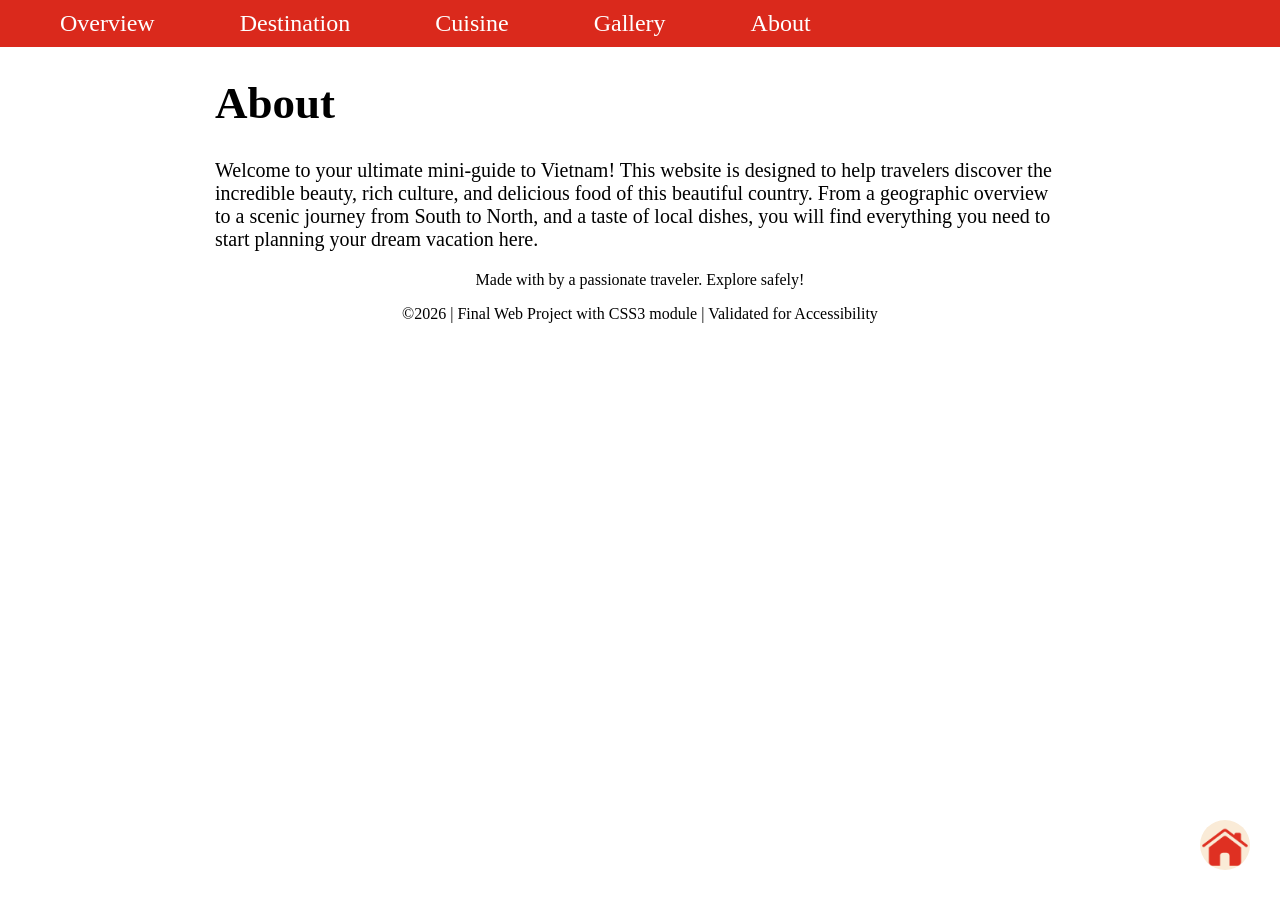
<file: about.html>
<!DOCTYPE html>
<html lang="en">
    <head>
        <meta charset="utf-8">
        <title>About this website</title>
        <link rel="stylesheet" href="css/style.css">
    </head>
    <body>
        <a class="skip-content" href="#about-main-content">Skip to Main Content</a>
        <header>
            <nav>
                <ul>
                    <li><a href="index.html">Overview</a></li>
                    <li><a href="destination.html">Destination</a></li>
                    <li><a href="food.html">Cuisine</a></li>
                    <li><a href="gallery.html">Gallery</a></li>
                    <li><a href="about.html">About</a></li>
                </ul>
            </nav>
        </header>
        <main id="about-main-content">
            <div class="content-card">
                <h1>About</h1>
                <P>Welcome to your ultimate mini-guide to Vietnam! This website is designed to help travelers discover the incredible beauty, rich culture, and delicious food of this beautiful country. From a geographic overview to a scenic journey from South to North, and a taste of local dishes, you will find everything you need to start planning your dream vacation here.</P>
            </div>
        </main>
        <a href="#" class="back-to-top" aria-label="Back to top">
            <img src="imgs/home.png" alt="Back to top icon">
        </a>
        <footer>
        <div class="footer">
            <p>Made with by a passionate traveler. Explore safely!</p>
            <p>&copy;2026 | Final Web Project with CSS3 module | Validated for Accessibility</p>
        </div>
    </footer>
    </body>
</html>
</file>
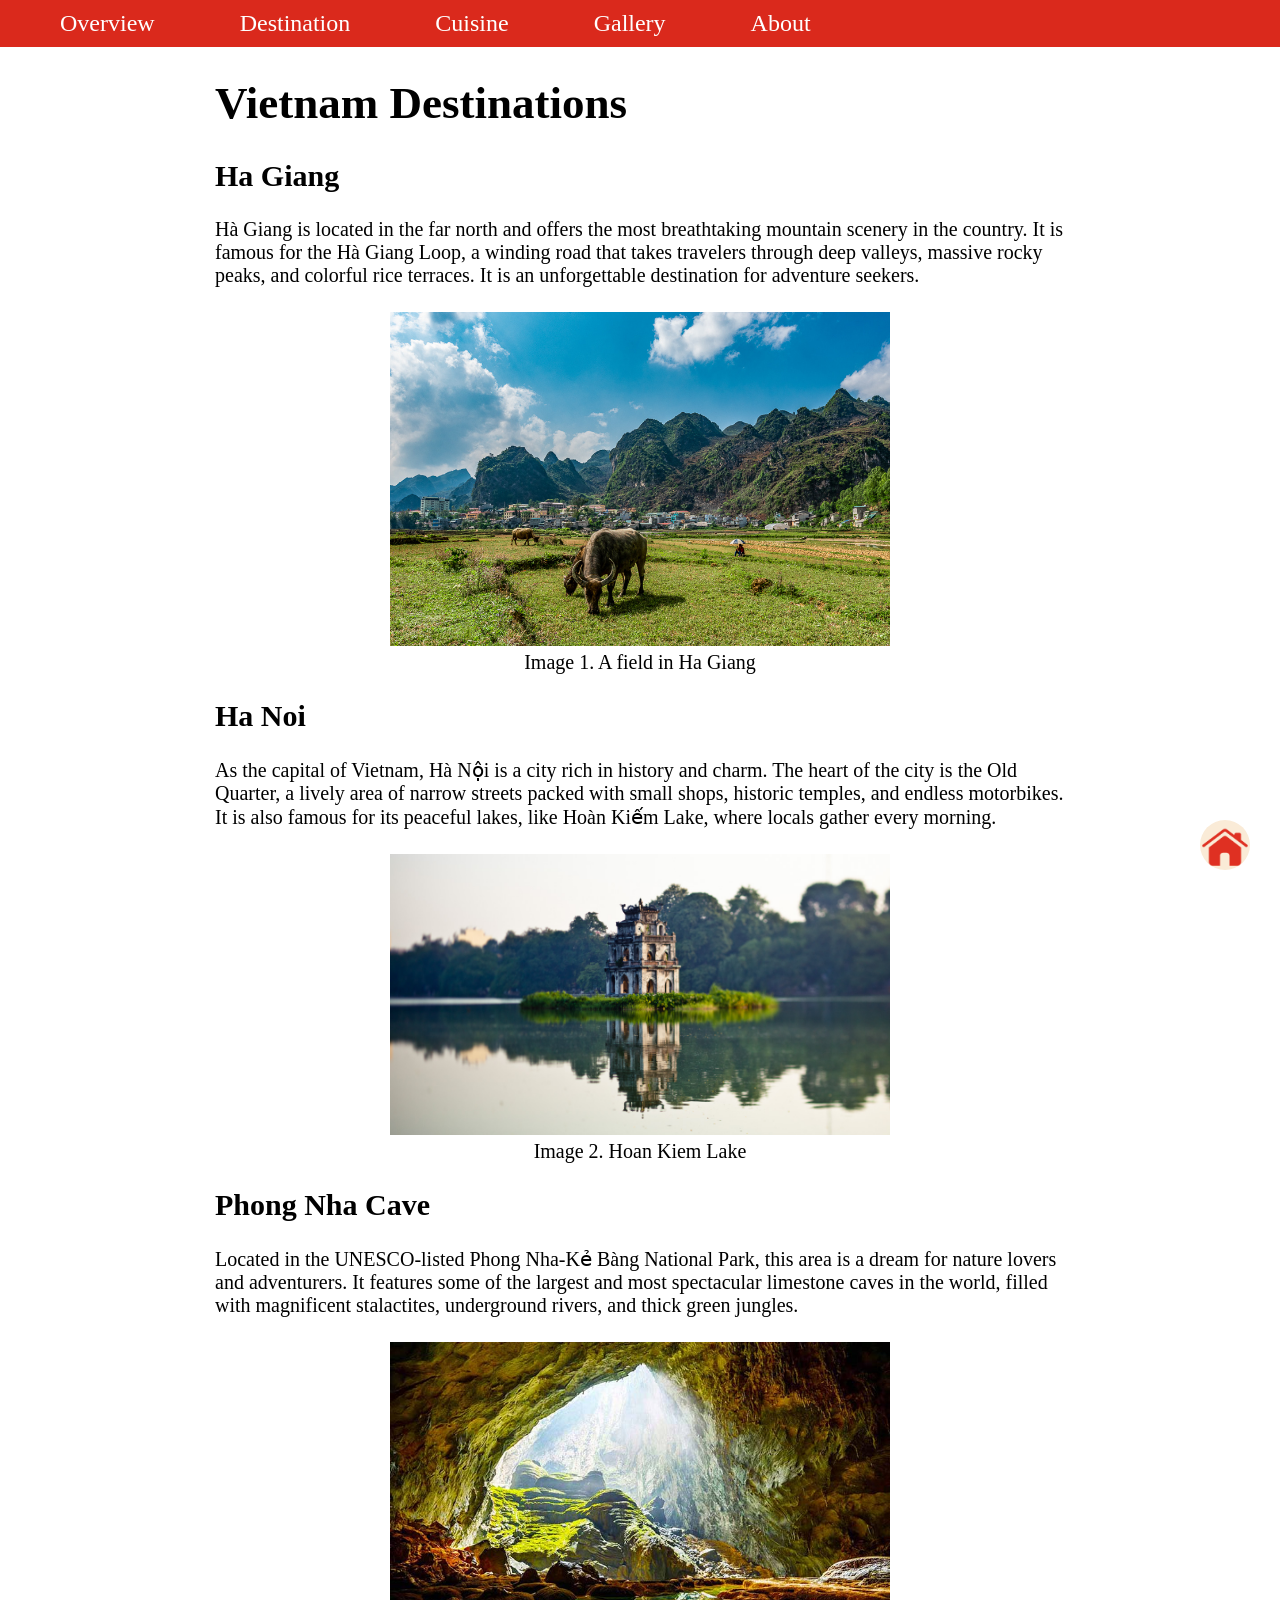
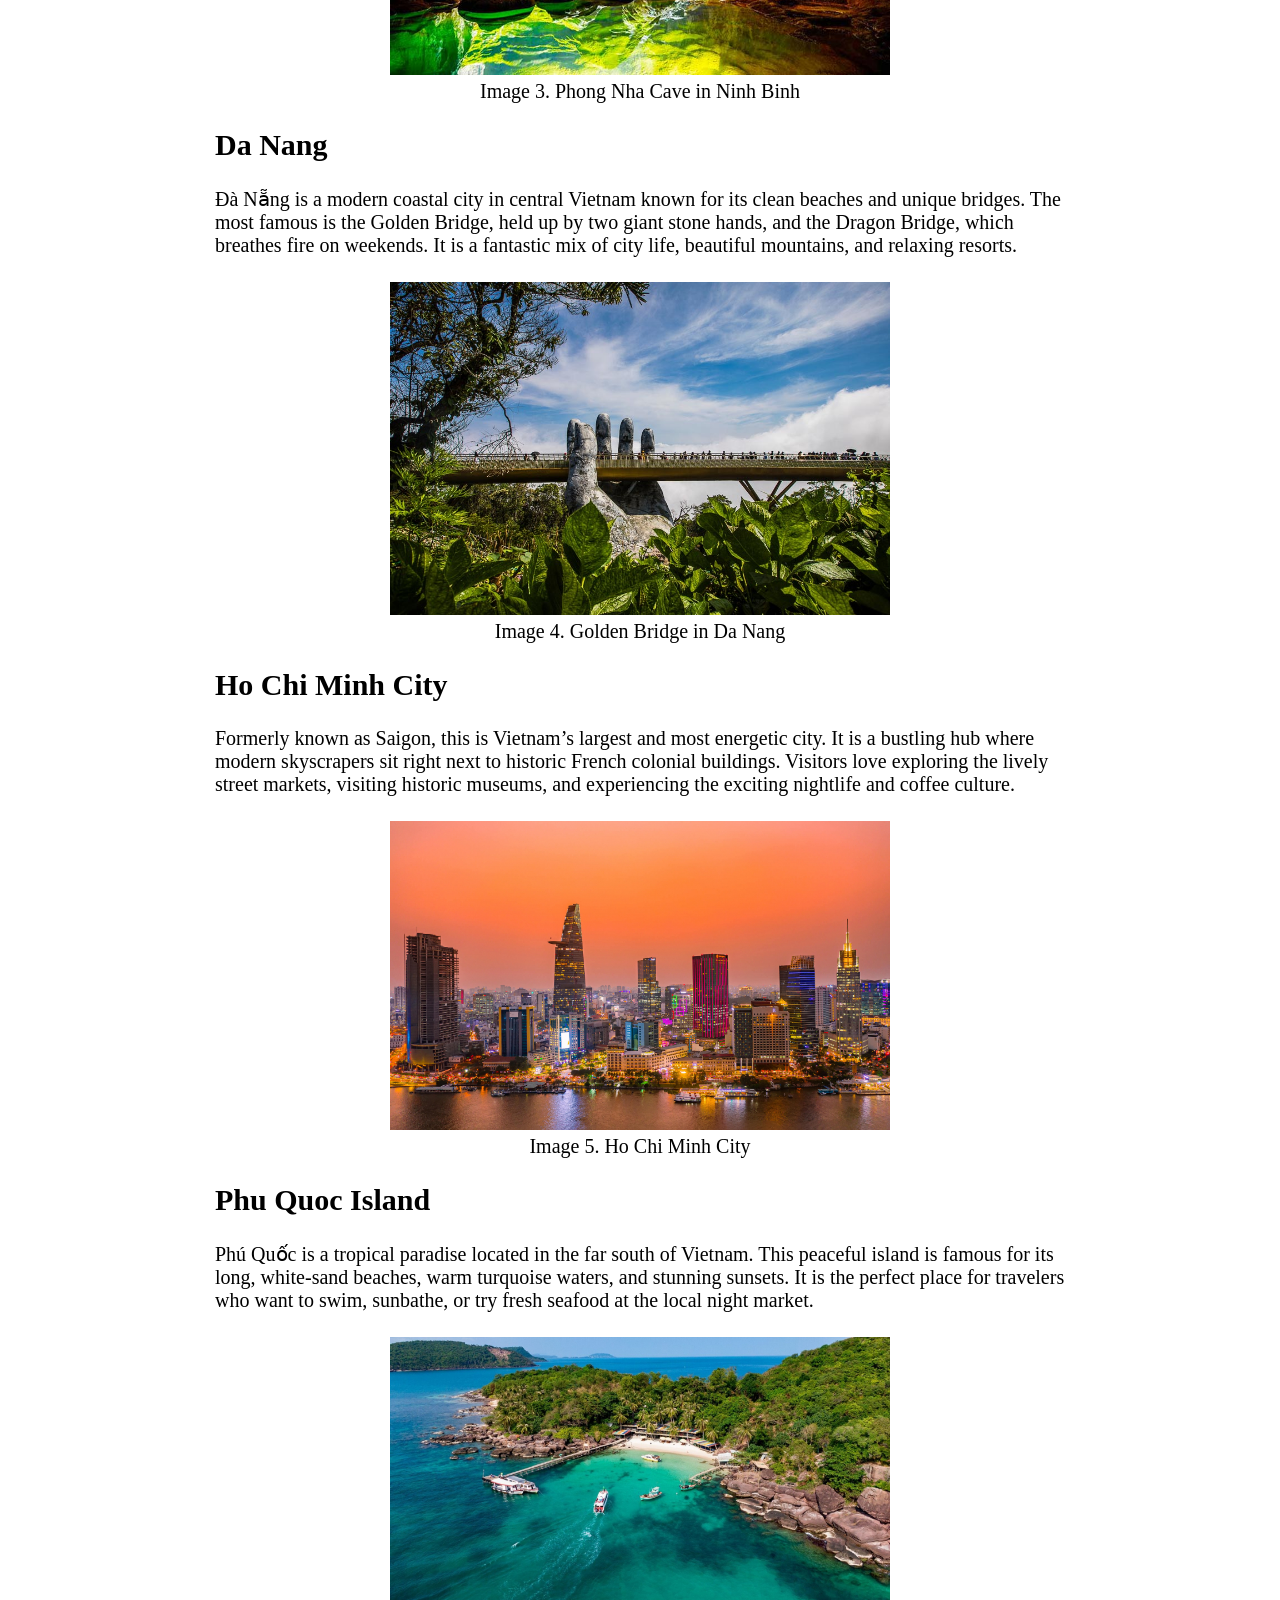
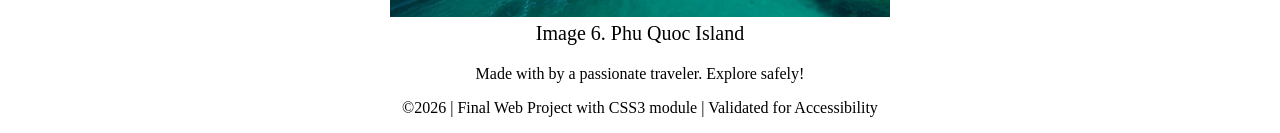
<file: destination.html>
<!DOCTYPE html>
<html lang="en">
    <head>
        <meta charset="utf-8">
        <title>Vietnam Destinations</title>
        <link rel="stylesheet" href="css/style.css">
    </head>
    <body>
        <a class="skip-content" href="#destination-main-content">Skip to Main Content</a>
        <header>
            <nav>
                <ul>
                    <li><a href="index.html">Overview</a></li>
                    <li><a href="destination.html">Destination</a></li>
                    <li><a href="food.html">Cuisine</a></li>
                    <li><a href="gallery.html">Gallery</a></li>
                    <li><a href="about.html">About</a></li>
                </ul>
            </nav>
        </header>
        <main id="destination-main-content">
            <div class="content-card">
                <h1>Vietnam Destinations</h1>
            </div>
            <div>
                <div class="content-card">
                    <h2>Ha Giang</h2>
                    <p>Hà Giang is located in the far north and offers the most breathtaking mountain scenery in the country. It is famous for the Hà Giang Loop, a winding road that takes travelers through deep valleys, massive rocky peaks, and colorful rice terraces. It is an unforgettable destination for adventure seekers.</p>
                    <figure>
                        <img src="imgs/Ha-Giang-Loop-4.jpg" class="img-main-content" width="500" alt="Ha Giang Loop">
                        <figcaption>Image 1. A field in Ha Giang</figcaption>
                    </figure>
                </div>

                <div class="content-card">
                    <h2>Ha Noi</h2>
                    <p>As the capital of Vietnam, Hà Nội is a city rich in history and charm. The heart of the city is the Old Quarter, a lively area of narrow streets packed with small shops, historic temples, and endless motorbikes. It is also famous for its peaceful lakes, like Hoàn Kiếm Lake, where locals gather every morning.</p>
                    <figure>
                        <img src="imgs/Hoan-Kiem-lake.jpg" class="img-main-content" width="500" alt="Hoan Kiem Lake">
                        <figcaption>Image 2. Hoan Kiem Lake</figcaption>
                    </figure>
                </div>

                <div class="content-card">
                    <h2>Phong Nha Cave</h2>
                    <p>Located in the UNESCO-listed Phong Nha-Kẻ Bàng National Park, this area is a dream for nature lovers and adventurers. It features some of the largest and most spectacular limestone caves in the world, filled with magnificent stalactites, underground rivers, and thick green jungles.</p>
                    <figure>
                        <img src="imgs/phong-nha.jpg" class="img-main-content" width="500" alt="Phong Nha Cave in Quang Binh Province">
                        <figcaption>Image 3. Phong Nha Cave in Ninh Binh</figcaption>
                    </figure>
                </div>

                <div class="content-card">
                    <h2>Da Nang</h2>
                    <p>Đà Nẵng is a modern coastal city in central Vietnam known for its clean beaches and unique bridges. The most famous is the Golden Bridge, held up by two giant stone hands, and the Dragon Bridge, which breathes fire on weekends. It is a fantastic mix of city life, beautiful mountains, and relaxing resorts.</p>
                    <figure>
                        <img src="imgs/golden-bridge-da-nang.jpg" class="img-main-content" width="500" alt="Golden Bridge in Da Nang">
                        <figcaption>Image 4. Golden Bridge in Da Nang</figcaption>
                    </figure>
                </div>

                <div class="content-card">
                    <h2>Ho Chi Minh City</h2>
                    <p>Formerly known as Saigon, this is Vietnam’s largest and most energetic city. It is a bustling hub where modern skyscrapers sit right next to historic French colonial buildings. Visitors love exploring the lively street markets, visiting historic museums, and experiencing the exciting nightlife and coffee culture.</p>
                    <figure>
                        <img src="imgs/Ho-Chi-Minh-City.jpg" class="img-main-content" width="500" alt="Ho Chi Minh City">
                         <figcaption>Image 5. Ho Chi Minh City</figcaption>
                    </figure>
                </div>

                <div class="content-card">
                    <h2>Phu Quoc Island</h2>
                    <p>Phú Quốc is a tropical paradise located in the far south of Vietnam. This peaceful island is famous for its long, white-sand beaches, warm turquoise waters, and stunning sunsets. It is the perfect place for travelers who want to swim, sunbathe, or try fresh seafood at the local night market.</p>
                    <figure>
                        <img src="imgs/phu-quoc-island.jpeg" class="img-main-content" width="500" alt="Phu Quoc Island">
                        <figcaption>Image 6. Phu Quoc Island</figcaption>
                    </figure>
                </div>

            </div>
        </main>
        <a href="#" class="back-to-top" aria-label="Back to top">
            <img src="imgs/home.png" alt="Back to top icon">
        </a>
        <footer>
        <div class="footer">
            <p>Made with by a passionate traveler. Explore safely!</p>
            <p>&copy;2026 | Final Web Project with CSS3 module | Validated for Accessibility</p>
        </div>
    </footer>
    </body>
</html>
</file>
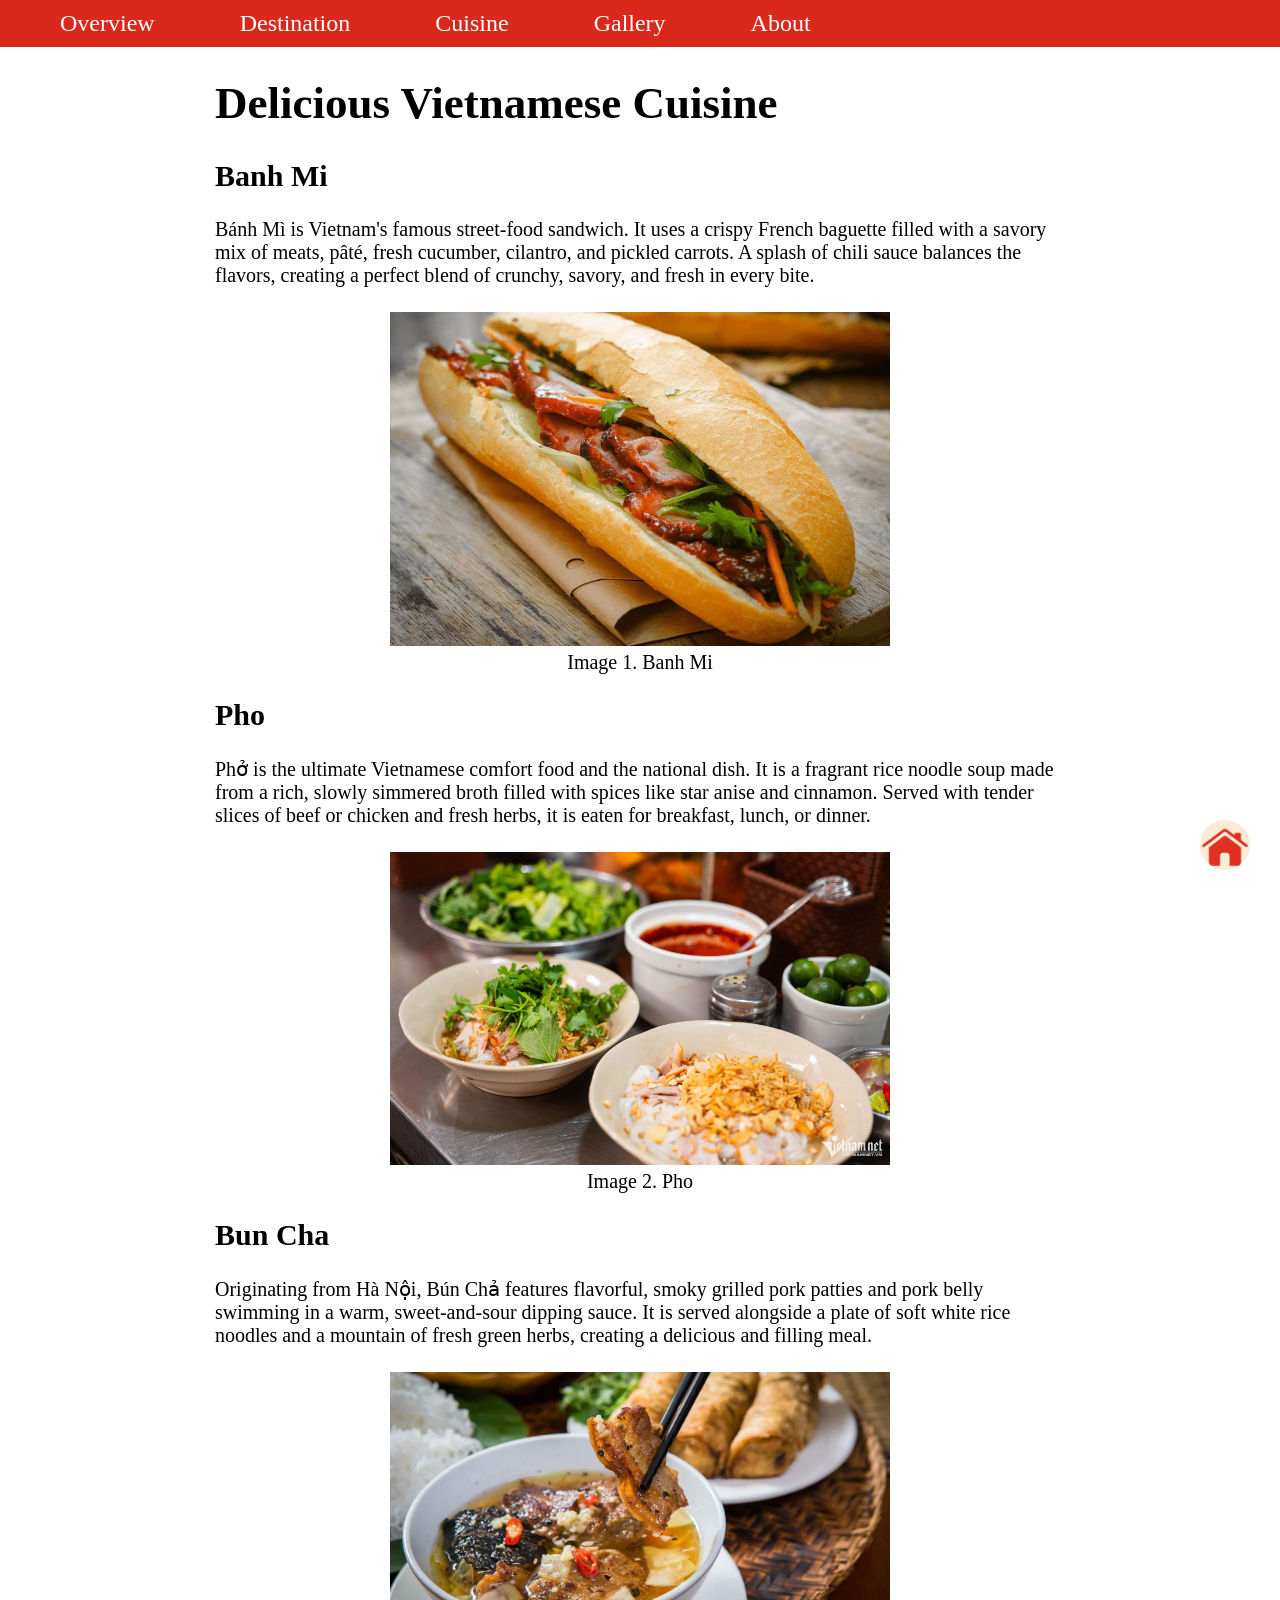
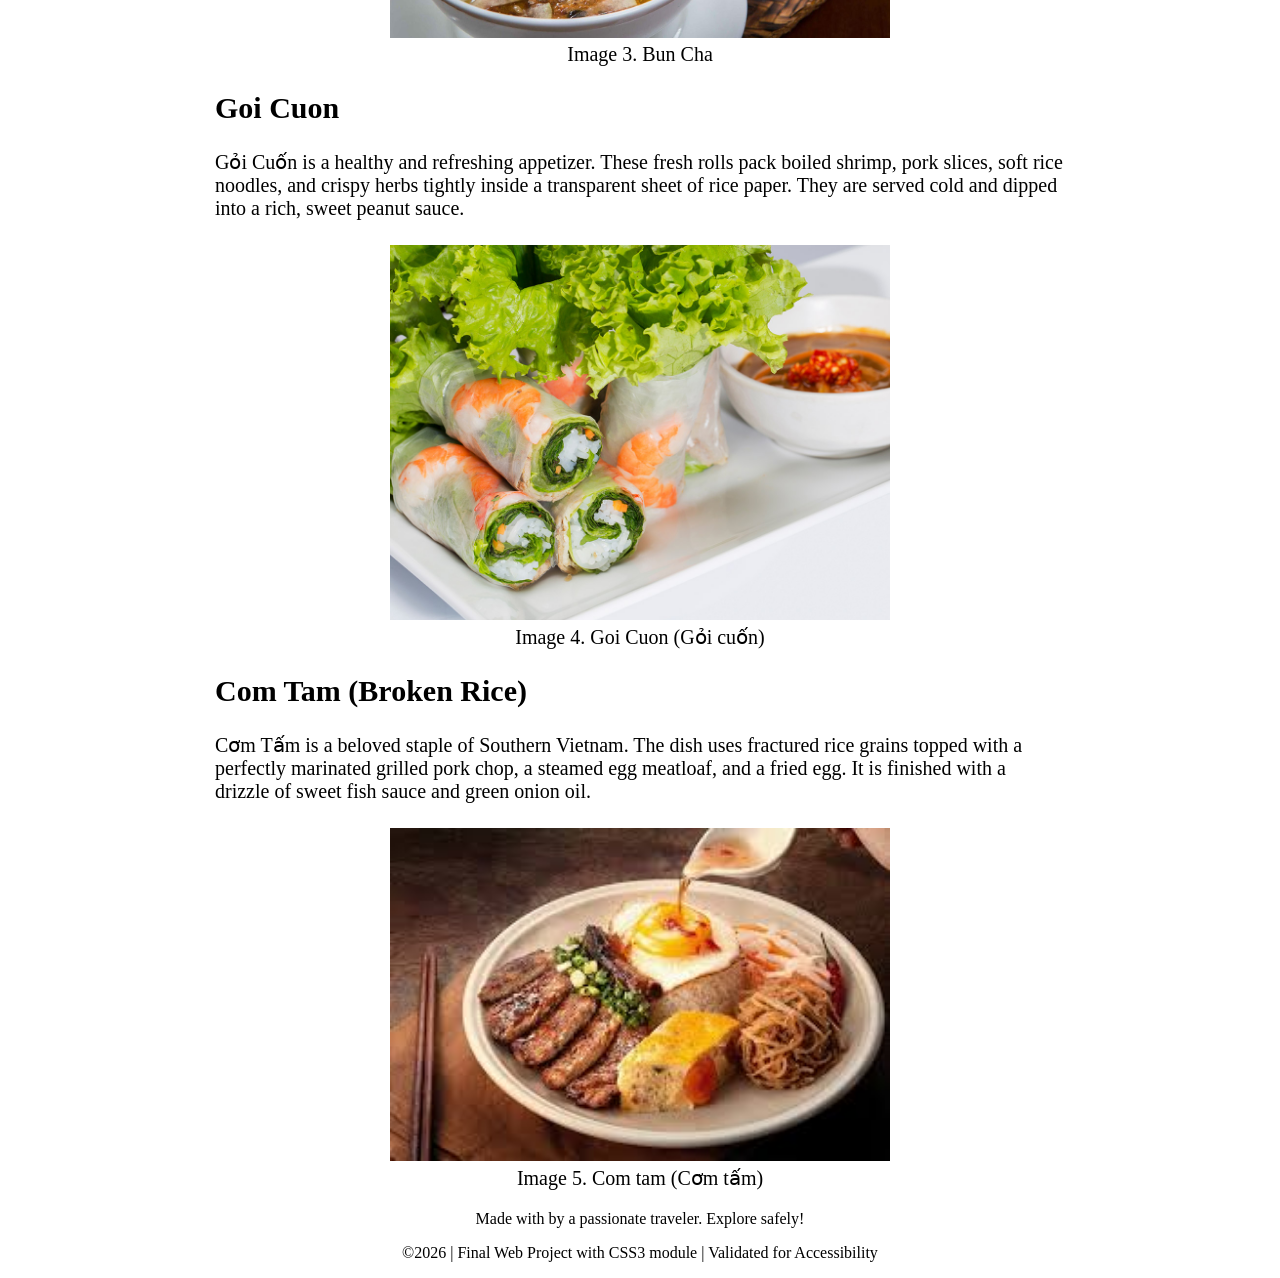
<file: food.html>
<!DOCTYPE html>
<html lang="en">
    <head>
        <meta charset="utf-8">
        <title>Delicious Vietnamese Cuisine</title>
        <link rel="stylesheet" href="css/style.css">
    </head>
    <body>
        <a class="skip-content" href="#cuisine-main-content">Skip to Main Content</a>
        <header>
            <nav>
                <ul>
                    <li><a href="index.html">Overview</a></li>
                    <li><a href="destination.html">Destination</a></li>
                    <li><a href="food.html">Cuisine</a></li>
                    <li><a href="gallery.html">Gallery</a></li>
                    <li><a href="about.html">About</a></li>
                </ul>
            </nav>
        </header>
        <main id="cuisine-main-content">
            <div class="content-card">
                <h1>Delicious Vietnamese Cuisine</h1>
            </div>
            <div>
                <div class="content-card">
                <h2>Banh Mi</h2>
                <p>Bánh Mì is Vietnam's famous street-food sandwich. It uses a crispy French baguette filled with a savory mix of meats, pâté, fresh cucumber, cilantro, and pickled carrots. A splash of chili sauce balances the flavors, creating a perfect blend of crunchy, savory, and fresh in every bite.</p>
                <figure>
                    <img src="imgs/banh-mi.png" class="img-main-content" width="500" alt="Banh-Mi">
                    <figcaption>Image 1. Banh Mi</figcaption>
                </figure>
            </div>
            
            <div class="content-card">
                <h2>Pho</h2>
                <p>Phở is the ultimate Vietnamese comfort food and the national dish. It is a fragrant rice noodle soup made from a rich, slowly simmered broth filled with spices like star anise and cinnamon. Served with tender slices of beef or chicken and fresh herbs, it is eaten for breakfast, lunch, or dinner.</p>
                <figure>
                    <img src="imgs/Pho.webp" class="img-main-content" width="500" alt="Pho">
                    <figcaption>Image 2. Pho</figcaption>
                </figure>
            </div>

            <div class="content-card">
                <h2>Bun Cha</h2>
                <p>Originating from Hà Nội, Bún Chả features flavorful, smoky grilled pork patties and pork belly swimming in a warm, sweet-and-sour dipping sauce. It is served alongside a plate of soft white rice noodles and a mountain of fresh green herbs, creating a delicious and filling meal.</p>
                <figure>
                    <img src="imgs/bun-cha.jpg" class="img-main-content" width="500" alt="Bun-Cha">
                    <figcaption>Image 3. Bun Cha</figcaption>
                </figure>
            </div>

            <div class="content-card">
                <h2>Goi Cuon</h2>
                <p>Gỏi Cuốn is a healthy and refreshing appetizer. These fresh rolls pack boiled shrimp, pork slices, soft rice noodles, and crispy herbs tightly inside a transparent sheet of rice paper. They are served cold and dipped into a rich, sweet peanut sauce.</p>
                <figure>
                    <img src="imgs/goi-cuon.jpg" class="img-main-content" width="500" alt="Goi-Cuon">
                    <figcaption>Image 4. Goi Cuon (Gỏi cuốn)</figcaption>
                </figure>
            </div>

            <div class="content-card">
                <h2>Com Tam (Broken Rice)</h2>
                <p>Cơm Tấm is a beloved staple of Southern Vietnam. The dish uses fractured rice grains topped with a perfectly marinated grilled pork chop, a steamed egg meatloaf, and a fried egg. It is finished with a drizzle of sweet fish sauce and green onion oil.</p>
                <figure>
                   <img src="imgs/com-tam.jpg" class="img-main-content" width="500" alt="Com-Tam">
                   <figcaption>Image 5. Com tam (Cơm tấm)</figcaption>
                </figure>
            </div>
            </div>
        </main>
        <a href="#" class="back-to-top" aria-label="Back to top">
            <img src="imgs/home.png" alt="Back to top icon">
        </a>
        <footer>
        <div class="footer">
            <p>Made with by a passionate traveler. Explore safely!</p>
            <p>&copy;2026 | Final Web Project with CSS3 module | Validated for Accessibility</p>
        </div>
    </footer>
    </body>
</html>
</file>
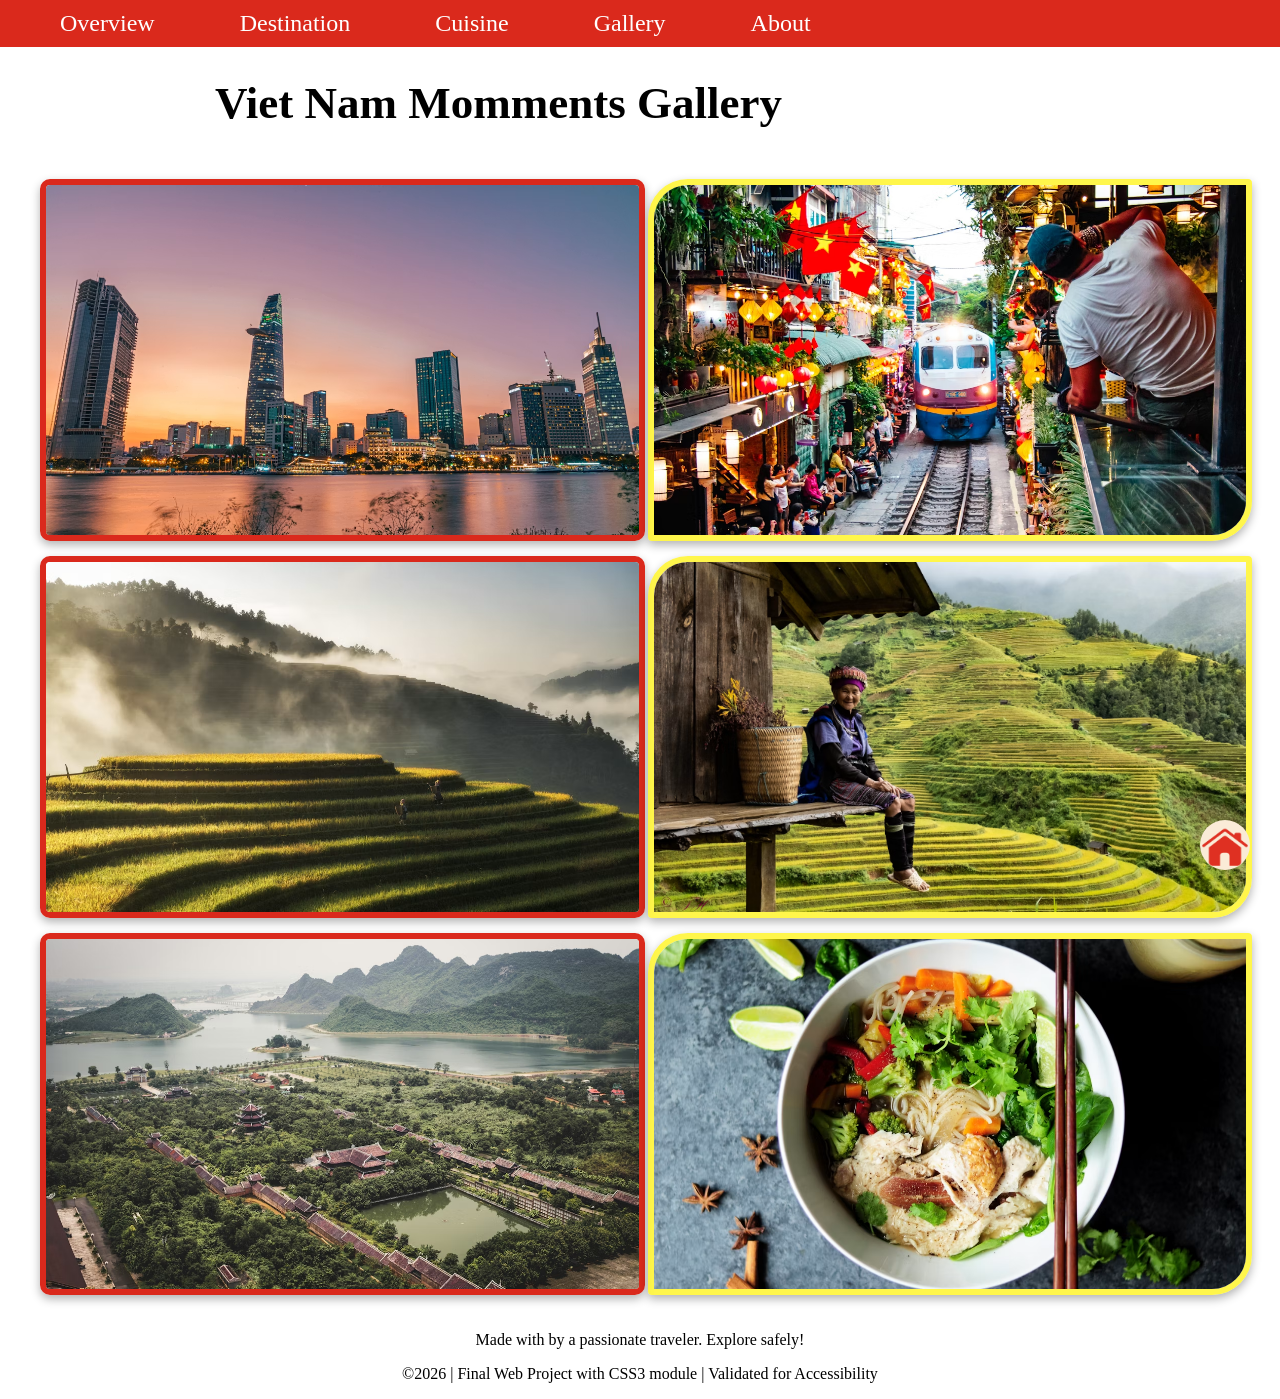
<file: gallery.html>
<!DOCTYPE html>
<html lang="en">
    <head>
        <meta charset="UTF-8">
        <title>Vietnam Momments Gallery</title>
        <link rel="stylesheet" href="css/style.css">
    </head>
    <body>
        <a class="skip-content" href="#gallery-main-content">Skip to Main Content</a>
        <header>
            <nav>
                <ul>
                    <li><a href="index.html">Overview</a></li>
                    <li><a href="destination.html">Destination</a></li>
                    <li><a href="food.html">Cuisine</a></li>
                    <li><a href="gallrey.html">Gallery</a></li>
                    <li><a href="about.html">About</a></li>
                </ul>
            </nav>
        </header>

        <main id="gallery-main-content">
            <div class="content-card">
                <h1>Viet Nam Momments Gallery</h1>
            </div>
            <div id="photo-gallery">
                <img src="imgs/gallery/city-during-lightnight.png" alt="The momment of HCM City during light night">
                <img src="imgs/gallery/coffee-road.png" alt="A train traverling down tracks next to the crowd of people">
                <img src="imgs/gallery/field.png" alt="An awesome field">
                <img src="imgs/gallery/oldperson.png" alt="An old person sitting down">
                <img src="imgs/gallery/pagoda-temple.png" alt="Bai Dinh Pagoda">
                <img src="imgs/gallery/noddles.png" alt="Brown chopsticks on white bowl">
            </div>
        </main>
        <a href="#" class="back-to-top" aria-label="Back to top">
            <img src="imgs/home.png" alt="Back to top icon">
        </a>
    </body>

    <footer>
         <div class="footer">
            <p>Made with by a passionate traveler. Explore safely!</p>
            <p>&copy;2026 | Final Web Project with CSS3 module | Validated for Accessibility</p>
        </div>
    </footer>
</html>
</file>
<file: css/style.css>
/*main content*/
.content-card {
    max-width: 850px;
    width: 100%;
    margin: 0 auto;
    text-align: left;
    font-size: 20px;
}

.content-card img:hover {
    border-color: #DA291C;
    cursor: pointer;
}

body {
    font-family: 'Times New Roman', Times, serif;
    padding: 0;
    margin: 0;    
}

h1 {
    font-size: 45px;
}

#first-img {
    display: block;
    margin-left: auto;
    margin-right: auto;
    max-width: 100%;
    height: 400px;
    width: 100%;
    object-fit: cover;

    border-radius: 2px;
    box-shadow: 0 4px 15px rgba(0, 0, 0, 1);
}

figcaption {
    text-align: center;
}

/*header*/

header {
    position: sticky;
    top: 0;
    z-index: 1000;
}

ul li {
    font-size: 24px;
    list-style-type: none;
}

nav {
    background-color: #DA291C;
}

nav > ul {
    display: flex;
    list-style: none;
    margin: 0;
    gap: 45px;
}

nav a {
    display: inline-block;
    padding: 10px 20px;
    text-decoration: none;
    color: white;
}

nav a:hover {
    background-color: #A31F15;
}

.skip-content {
    position: absolute;
    top: -100px;
    left: 20px;
}

.skip-content:focus {
    top: 70px;
}


/*img in main content */

.img-main-content {
    display: block;
    margin-left: auto;
    margin-right: auto;
    max-width: 100%;
    height: auto;
    border: 5px solid white;
    padding: 0px;
    border-radius: 5px;
}

.img-main-content:hover {
    border-color: #DA291C;
}

/* bcak to top*/

.back-to-top {
    position: fixed;
    bottom: 30px;
    right: 30px;
    background-color: antiquewhite;

    display: flex;
    width: 50px;
    height: 50px;
    border-radius: 50%;

    justify-content: center;
}

.back-to-top img {
    object-fit: contain;
}

html {
    scroll-behavior: smooth;
}


/* footer */

.footer {
    display: block;
    text-align: center;
    
}


/* gallery */

#photo-gallery {
    display: grid;
    max-width: 1200px;
    grid-template-columns: 1fr 1fr;
    margin: 0 auto;
    padding: 20px;
    gap: 15px;
}

#photo-gallery img {
    width: 100%;
    height: 350px;
    object-fit: cover;

    border: 6px solid #DA291C;
    border-radius: 10px;
    box-shadow: 0 4px 10px rgba(0, 0, 0, 0.3);
    transition: all 0.5s ease;
}

#photo-gallery img:nth-child(even) {
    border-radius: 40px 4px 40px 4px;
    border-color: rgba(255, 242, 0, 0.704);
    
}


#photo-gallery img:hover {
    transform: scale(1.05);
    cursor: pointer;
    box-shadow: 0 4px 10px rgba(0, 0, 0, 1);
}
</file>
